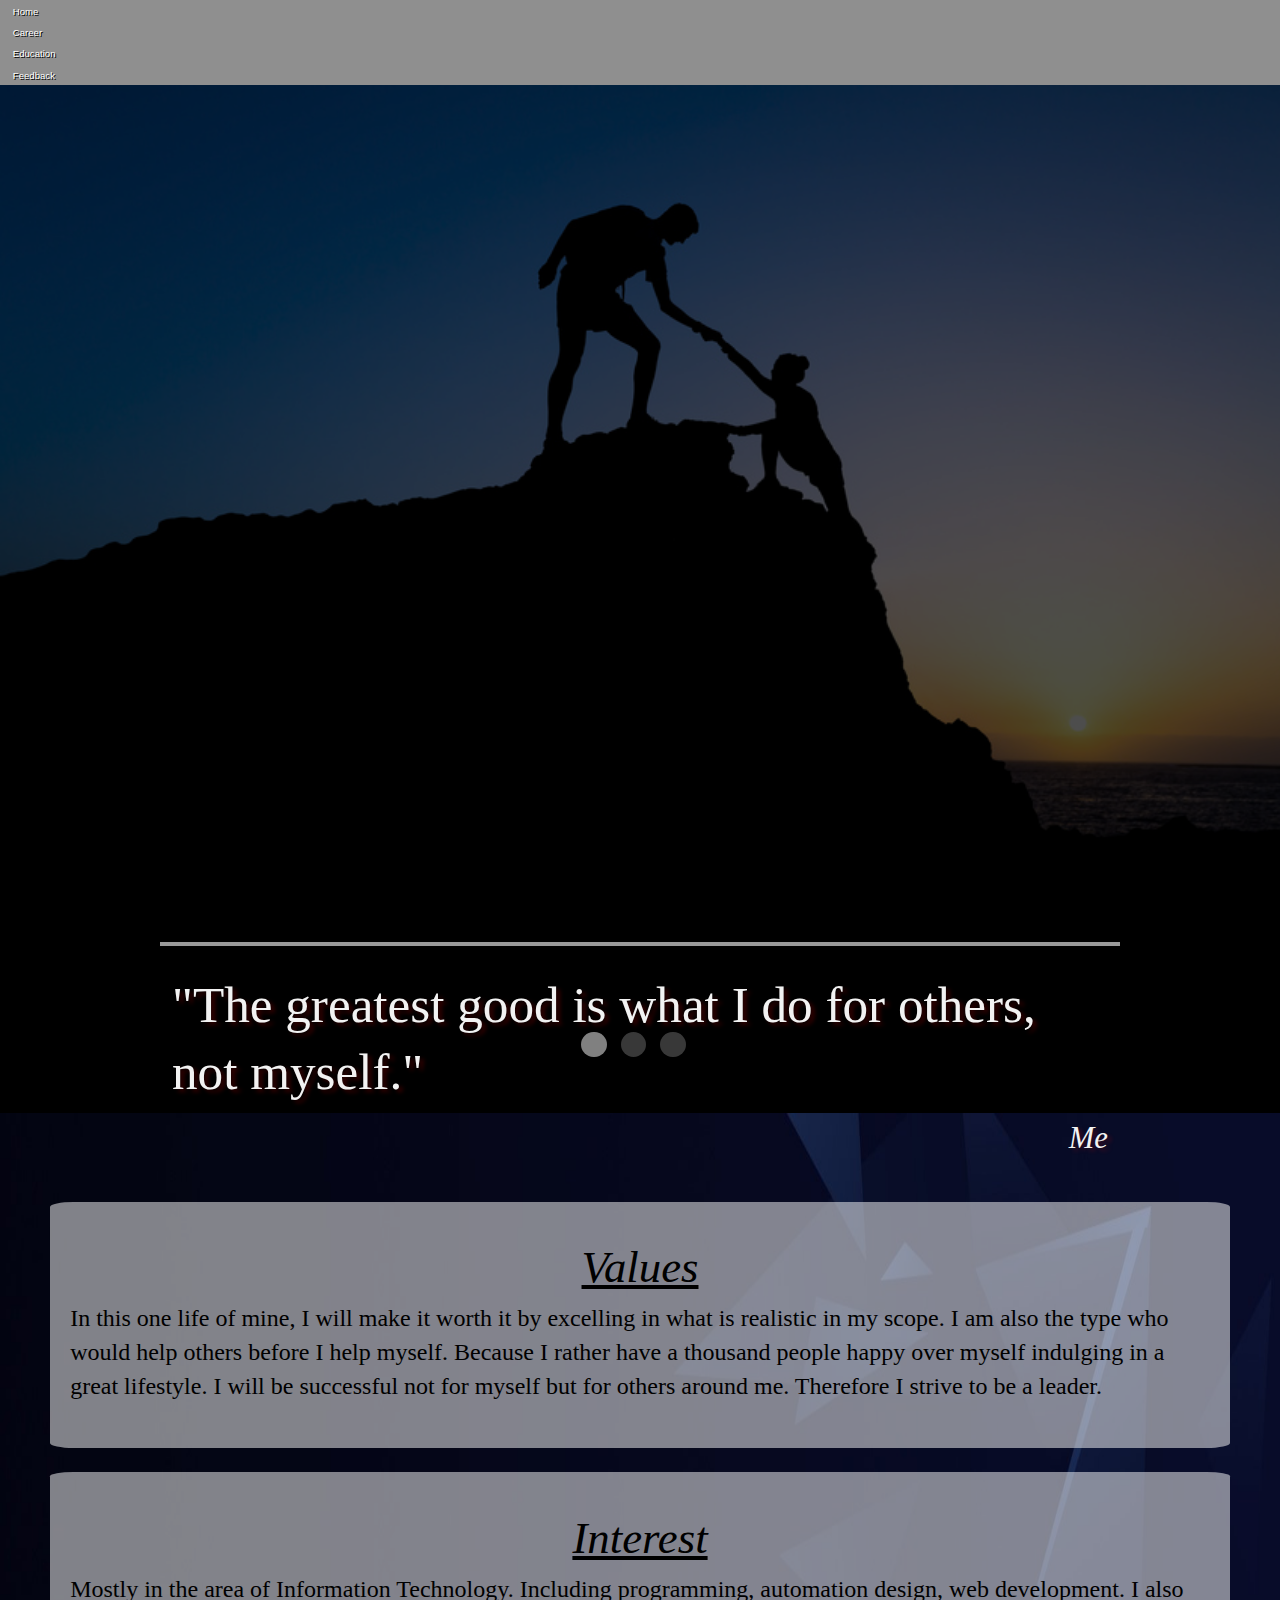
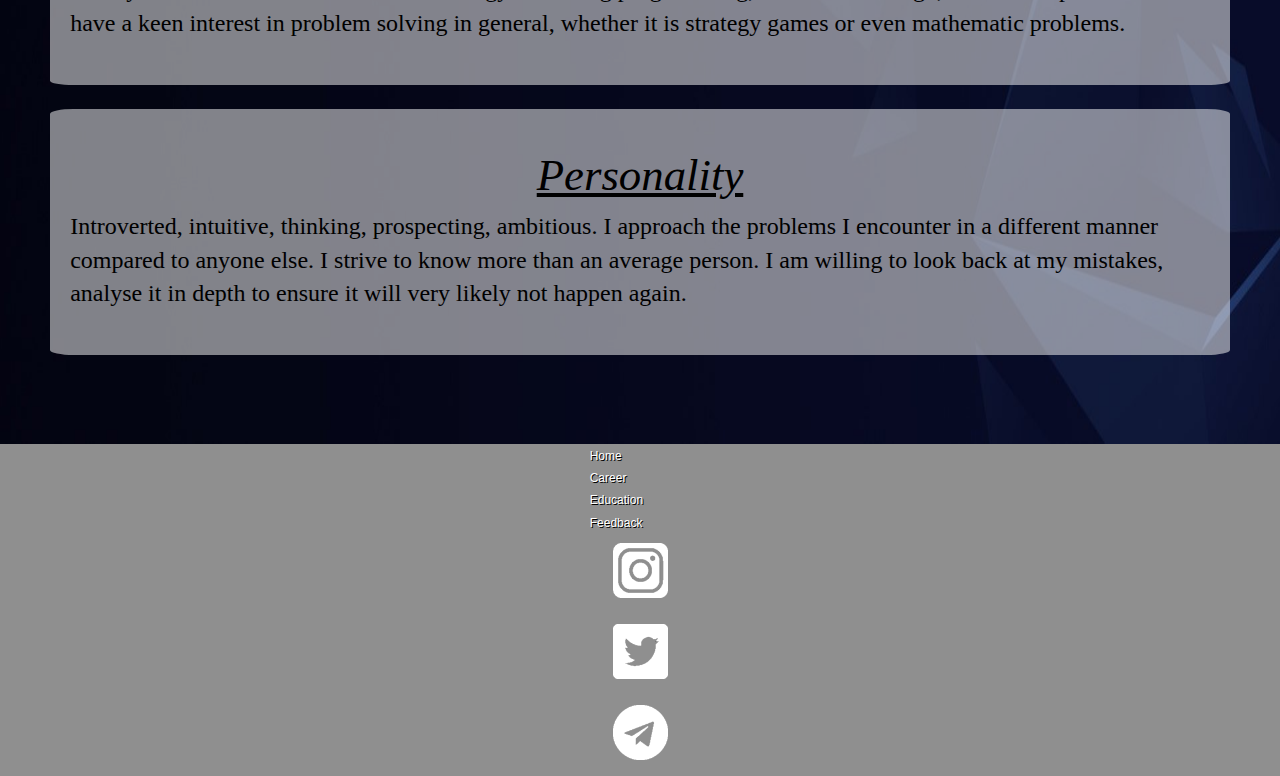
<file: index.html>
<!--
    Title: My career prospect
    Author: Ritchie Yapp
    
    File name: index.html
    Date: 7/19/2022
-->
<!DOCTYPE html>

<head>
    <meta charset="UTF-8">
    <meta name="viewport" content="width=device-width, initial-scale=1.0">
    <meta http-equiv="X-UA-Compatible" content="ie=edge">

    <!-- Bootstrap CSS -->
    <link href="https://cdn.jsdelivr.net/npm/bootstrap@5.1.3/dist/css/bootstrap.min.css" rel="stylesheet"
        integrity="sha384-1BmE4kWBq78iYhFldvKuhfTAU6auU8tT94WrHftjDbrCEXSU1oBoqyl2QvZ6jIW3" crossorigin="anonymous">
    <!-- Bootstrap Icons -->
    <link rel="stylesheet" href="https://cdn.jsdelivr.net/npm/bootstrap-icons@1.5.0/font/bootstrap-icons.css">
    <!-- Javascripts   Bootstrap -->
    <script src="https://cdn.jsdelivr.net/npm/bootstrap@5.1.3/dist/js/bootstrap.bundle.min.js"
        integrity="sha384-ka7Sk0Gln4gmtz2MlQnikT1wXgYsOg+OMhuP+IlRH9sENBO0LRn5q+8nbTov4+1p"
        crossorigin="anonymous"></script>
        <!--
              <script src="scripts/slideshow.js"></script>
        -->
    <link href="css/reset.css" rel="stylesheet">
    <link href="css/index.css" rel="stylesheet">
    <title>My Career Prospect</title>
</head>

<body>
    <div class="container-fluid">
        <div class="row">
            <header>
                <nav class="navbar navbar-expand-sm">
                    <ul class="navbar-nav">
                        <li class="nav-item">
                            <div class="col-md navbar-dark display-4"><a class="nav-link" href="index.html">Home</a>
                            </div>
                        </li>
                        <li class="nav-item">
                            <div class="col-md navbar-dark display-4"><a class="nav-link" href="career.html">Career</a>
                            </div>
                        </li>
                        <li class="nav-item">
                            <div class="col text-dark display-4"><a class="nav-link" href="education.html">Education</a>
                            </div>
                        </li>
                        <li class="nav-item">
                            <div class="col text-dark display-4"><a class="nav-link" href="feedback.html">Feedback</a>
                            </div>
                        </li>
                    </ul>
                </nav>
            </header>
        </div>
        <div class="slideshow-container">
            <div class="mySlides fade">
              <img src="images/help.png" alt="help">
              <div class="text-center position-absolute top-50 start-25 translate-middle-y w-75">"The greatest good is what I do for others, not myself."<br><cite>Me</cite></div>
            </div>
            <div class="mySlides fade">
              <img src="images/chess.png" alt="chess">
              <div class="text-center position-absolute top-50 start-25 translate-middle-y w-75">"If the king doesn't lead, how can he expect his subordinates to follow?"<br><cite>Lelouch vi Britannia</cite></div>
            </div>
          
            <div class="mySlides fade">
              <img src="images/climb.png" alt="climb">
              <div class="text-center position-absolute top-50 start-25 translate-middle-y w-75">"Learn from yesterday, live for today, hope for tomorrow. The important thing is not to stop questioning."<br><cite>Albert Einstein</cite></div>
            </div>
            <div class="dots">
                <span class="dot"></span>
                <span class="dot"></span>
                <span class="dot"></span>
              </div>
        </div>
        <article>
            <div class="row" id="article">
                <div class="col-md">
                    <h1 id="val"><u>Values</u></h1>
                    <p>In this one life of mine, I will make it worth it by excelling in what is realistic in my scope.
                        I am also the type who would help others before I help myself. Because I rather have a thousand
                        people happy over myself indulging in a great lifestyle. I will be successful not for myself but
                        for others around me. Therefore I strive to be a leader.</p>
                </div>

                <div class="col-md">
                    <h1 id="int"><u>Interest</u></h1>
                    <p>Mostly in the area of Information Technology. Including programming, automation design, web
                        development. I also have a keen interest in problem solving in general, whether it is strategy
                        games or even mathematic problems.</p>

                </div>
                <div class="col-lg">
                    <h1 id="per"><u>Personality</u></h1>
                    <p>Introverted, intuitive, thinking, prospecting, ambitious. I approach the
                        problems I encounter in a different manner compared to anyone else. I strive to know more than
                        an average person. I am willing to look back at my mistakes, analyse it in depth to ensure it
                        will very likely not happen again.</p>
                </div>
            </div>

        </article>
        <footer>
            <div class="row" id="footer">
                <nav class="navbar navbar-expand-sm">
                    <ul class="navbar-nav">
                        <li class="nav-item">
                            <div class="col-md navbar-dark display-4"><a class="nav-link" href="index.html">Home</a>
                            </div>
                        </li>
                        <li class="nav-item">
                            <div class="col-md navbar-dark display-4"><a class="nav-link" href="career.html">Career</a>
                            </div>
                        </li>
                        <li class="nav-item">
                            <div class="col text-dark display-4"><a class="nav-link" href="education.html">Education</a>
                            </div>
                        </li>
                        <li class="nav-item">
                            <div class="col text-dark display-4"><a class="nav-link" href="feedback.html">Feedback</a>
                            </div>
                        </li>
                    </ul>
                </nav>

                <nav class="navbar navbar-expand-sm" id="social">
                    <ul class="navbar-nav">
                        <li class="nav-item">
                            <a class="nav-link" href="https://www.instagram.com/snazzagen/"><img
                                    src="images/instagram.png" alt="instagram"></a>
                        </li>
                        <li class="nav-item">
                            <a class="nav-link" href="https://twitter.com/snazzagen"><img src="images/twitter.png"
                                    alt="twitter"></a>
                        </li>
                        <li class="nav-item">
                            <a class="nav-link" href="https://t.me/snazzawolf"><img src="images/telegram.png"
                                    alt="telegram"></a>
                        </li>
                    </ul>
                </nav>
            </div>
        </footer>
    </div>
    <script src="scripts/slideshow.js"></script>
  
</body>
</file>
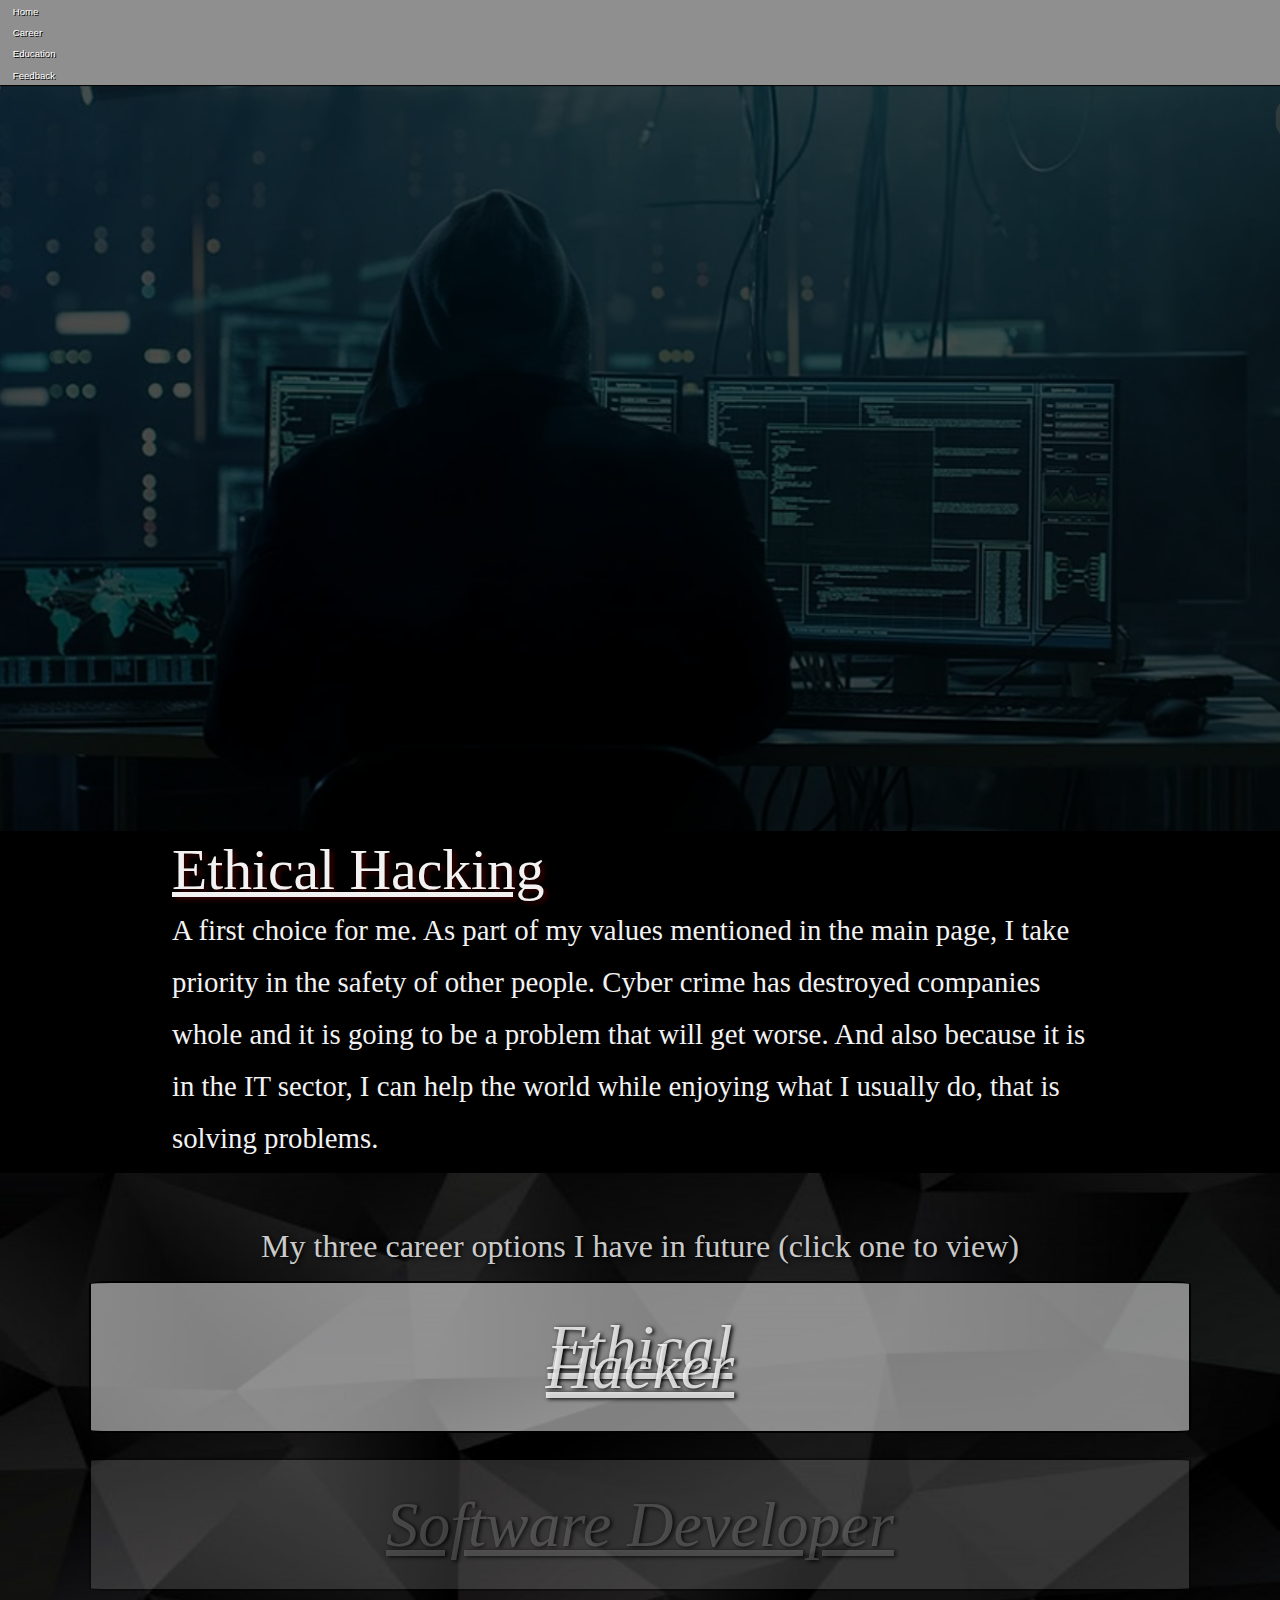
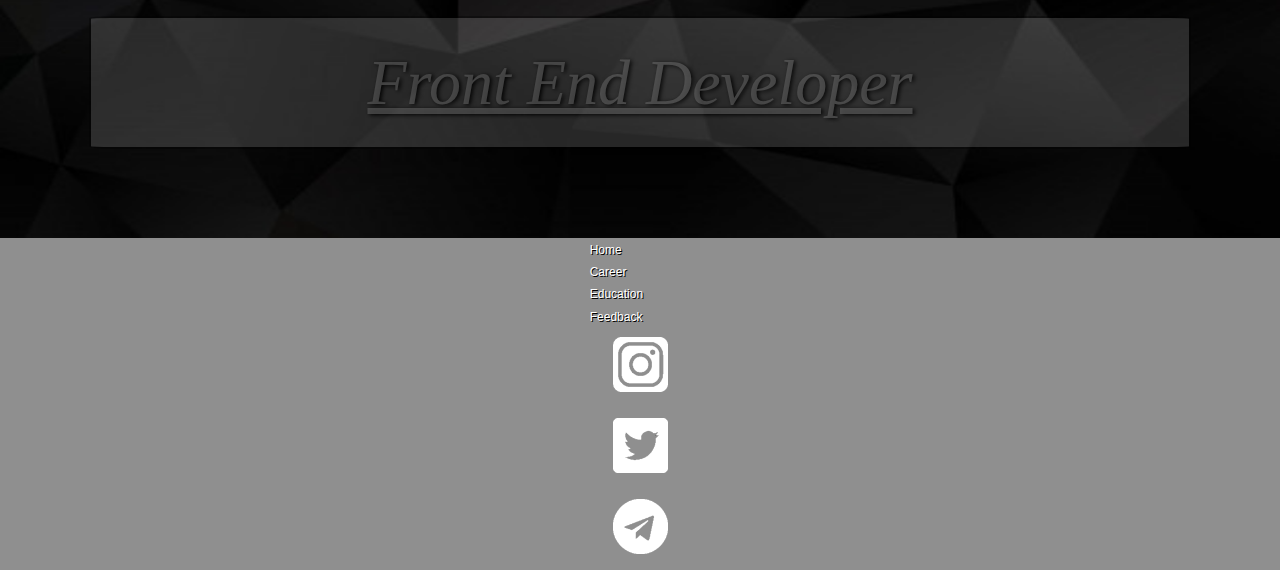
<file: career.html>
<!DOCTYPE html>
<head>
    <meta charset="UTF-8">
    <link href="css/reset.css" rel="stylesheet">
    <link href="css/career.css" rel="stylesheet">
    <!-- Bootstrap CSS -->
    <link href="https://cdn.jsdelivr.net/npm/bootstrap@5.1.3/dist/css/bootstrap.min.css" rel="stylesheet"
        integrity="sha384-1BmE4kWBq78iYhFldvKuhfTAU6auU8tT94WrHftjDbrCEXSU1oBoqyl2QvZ6jIW3" crossorigin="anonymous">
    <!-- Bootstrap Icons -->
    <link rel="stylesheet" href="https://cdn.jsdelivr.net/npm/bootstrap-icons@1.5.0/font/bootstrap-icons.css">
    <!-- Javascripts   Bootstrap -->
    <script src="https://cdn.jsdelivr.net/npm/bootstrap@5.1.3/dist/js/bootstrap.bundle.min.js"
        integrity="sha384-ka7Sk0Gln4gmtz2MlQnikT1wXgYsOg+OMhuP+IlRH9sENBO0LRn5q+8nbTov4+1p"
        crossorigin="anonymous"></script>

    <title>My Career Prospect</title>
</head>
<body>
    <div class="container-fluid">
        <div class="row">
            <header>
                <nav class="navbar navbar-expand-sm">
                    <ul class="navbar-nav">
                        <li class="nav-item">
                            <div class="col-md navbar-dark display-4"><a class="nav-link" href="index.html">Home</a>
                            </div>
                        </li>
                        <li class="nav-item">
                            <div class="col-md navbar-dark display-4"><a class="nav-link" href="career.html">Career</a>
                            </div>
                        </li>
                        <li class="nav-item">
                            <div class="col text-dark display-4"><a class="nav-link" href="education.html">Education</a>
                            </div>
                        </li>
                        <li class="nav-item">
                            <div class="col text-dark display-4"><a class="nav-link" href="feedback.html">Feedback</a>
                            </div>
                        </li>
                    </ul>
                </nav>
            </header>
        </div>
        <div class="slideshow-container" id="slide">
            <div class="mySlides fade">
              <img src="images/ethacking.png" style="width:100%" alt="Ethical Hacking">
              <div class="text-center position-absolute top-50 start-25 translate-middle-y w-75 reveal"><u>Ethical Hacking</u><br>A first choice for me. As part of my values mentioned in the main page, I take priority in the safety of other people. Cyber crime has destroyed companies whole and it is going to be a problem that will get worse. And also because it is in the IT sector, I can help the world while enjoying what I usually do, that is solving problems.</div>
            </div>
            <div class="mySlides fade">
              <img src="images/softdev.png" style="width:100%" alt="Software Development">
              <div class="text-center position-absolute top-50 start-25 translate-middle-y reveal"><u>Software Developer</u><br>This option would be great for me as I am most ready to take on this career option. As I have a lot of experience with programming in the many projects that I have completed in the past, I am able to apply the same knowledge in this career and I will be able to succeed well. I also feel that no algorithm is too complicated to be designed and it only can be at most difficult, just not impossible. This is a good secondary career I can have.</div>
            </div>
            <div class="mySlides fade" >
              <img src="images/frontend.png" style="width:100%" alt="Front End Development">
              <div class="text-center position-absolute top-50 start-25 translate-middle-y reveal"><u>Front End Developer</u><br>This career option is one of my top three choices as I also feel that I can excel in this career option. As someone who frequently surfs the internet, I feel that I know what makes a good website for users to browse. I also think that I am able to apply my problem solving skills when trying to position everything correctly as per requirements.</div>
            </div>
          </div>
        <article>
            <div class="row" id="article">
                <h2>My three career options I have in future (click one to view)</h2>
                <div class="col-md careers dim" onclick="currentSlide(1)">
                    <h1><u>Ethical <br>Hacker</u></h1>
                </div>

                <div class="col-md careers dim" onclick="currentSlide(2)">
                    <h1><u>Software Developer</u></h1>
                </div>
                <div class="col-lg careers dim" onclick="currentSlide(3)">
                    <h1><u>Front End Developer</u></h1>
                </div>
            </div>

        </article>
        <footer>
            <div class="row" id="footer">
                <nav class="navbar navbar-expand-sm">
                    <ul class="navbar-nav">
                        <li class="nav-item">
                            <div class="col-md navbar-dark display-4"><a class="nav-link" href="index.html">Home</a>
                            </div>
                        </li>
                        <li class="nav-item">
                            <div class="col-md navbar-dark display-4"><a class="nav-link" href="career.html">Career</a>
                            </div>
                        </li>
                        <li class="nav-item">
                            <div class="col text-dark display-4"><a class="nav-link" href="education.html">Education</a>
                            </div>
                        </li>
                        <li class="nav-item">
                            <div class="col text-dark display-4"><a class="nav-link" href="feedback.html">Feedback</a>
                            </div>
                        </li>
                    </ul>
                </nav>

                <nav class="navbar navbar-expand-sm">
                    <ul class="navbar-nav">
                        <li class="nav-item">
                            <a class="nav-link" href="https://www.instagram.com/snazzagen/"><img
                                    src="images/instagram.png" alt="instagram"></a>
                        </li>
                        <li class="nav-item">
                            <a class="nav-link" href="https://twitter.com/snazzagen"><img src="images/twitter.png"
                                    alt="twitter"></a>
                        </li>
                        <li class="nav-item">
                            <a class="nav-link" href="https://t.me/snazzawolf"><img src="images/telegram.png"
                                    alt="telegram"></a>
                        </li>
                    </ul>
                </nav>
            </div>
        </footer>
    </div>
    <script src="scripts/slideshowC.js"></script>
</body>
</file>
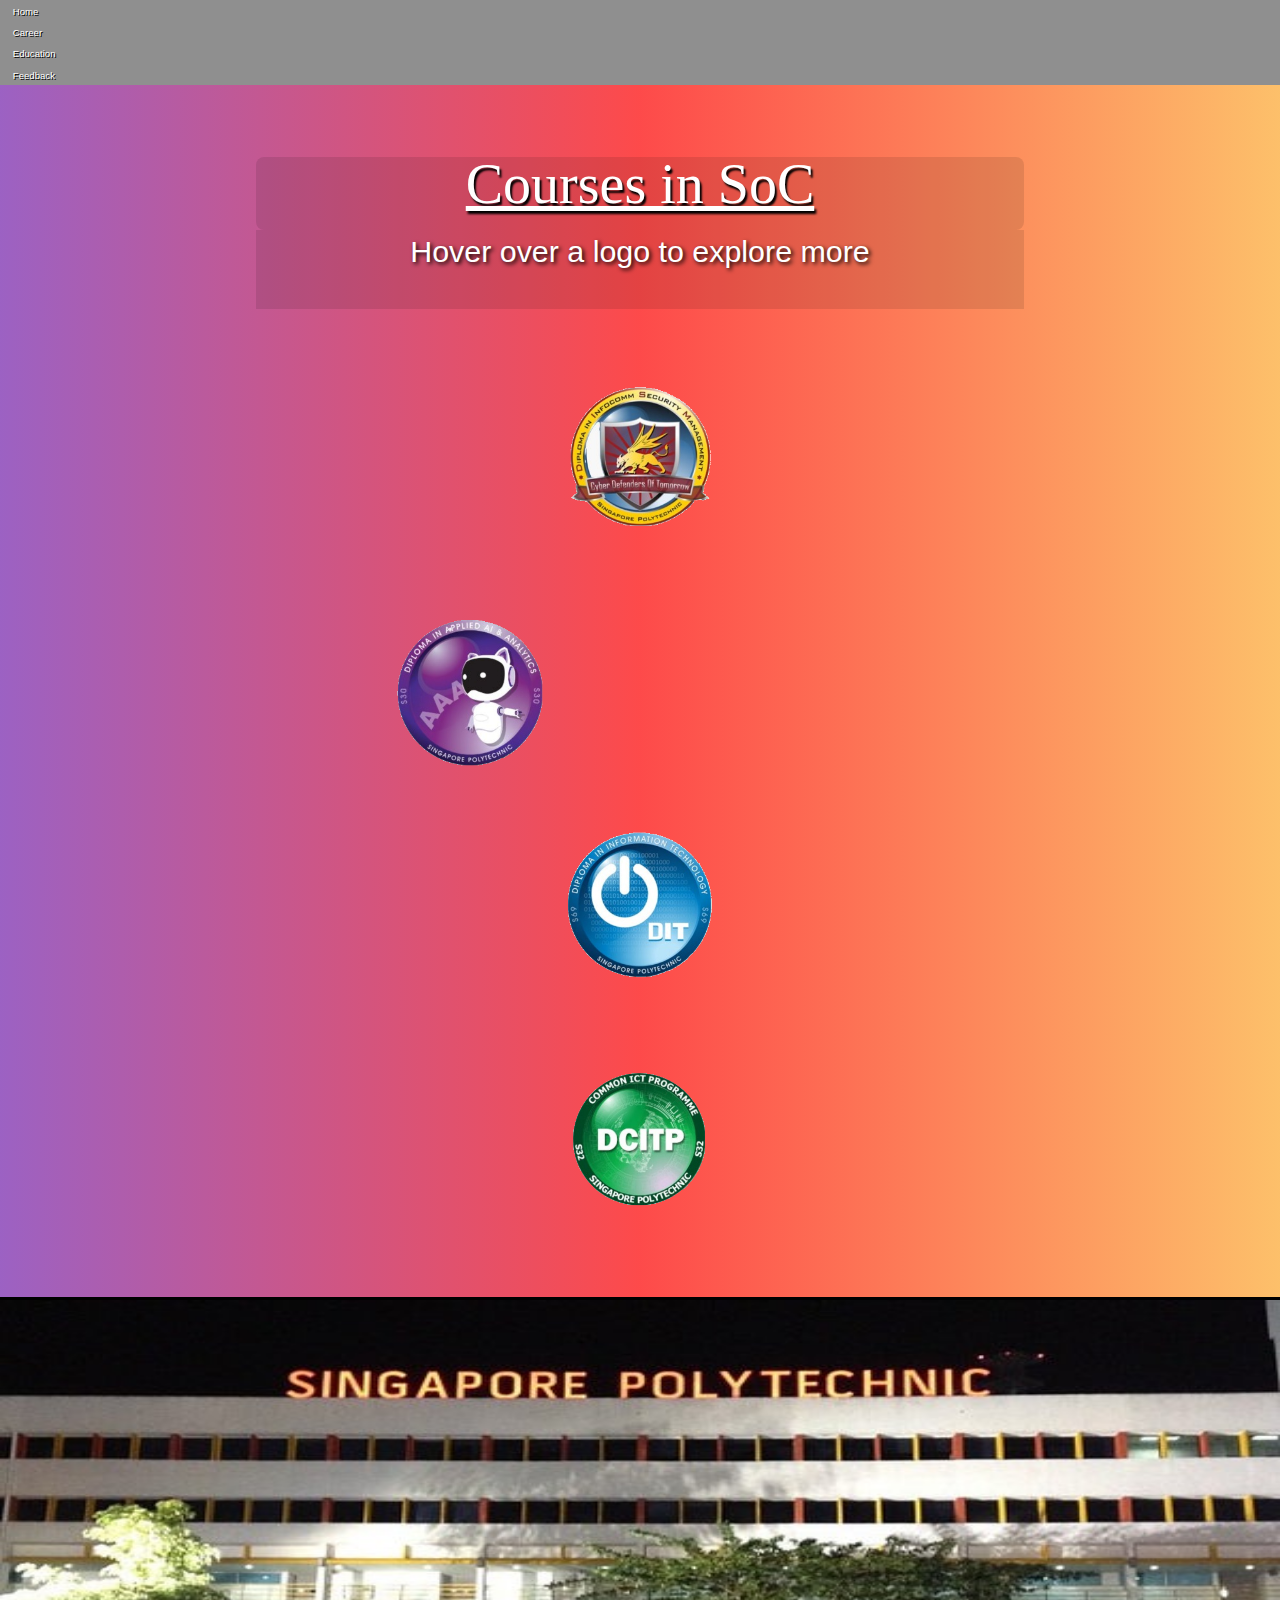
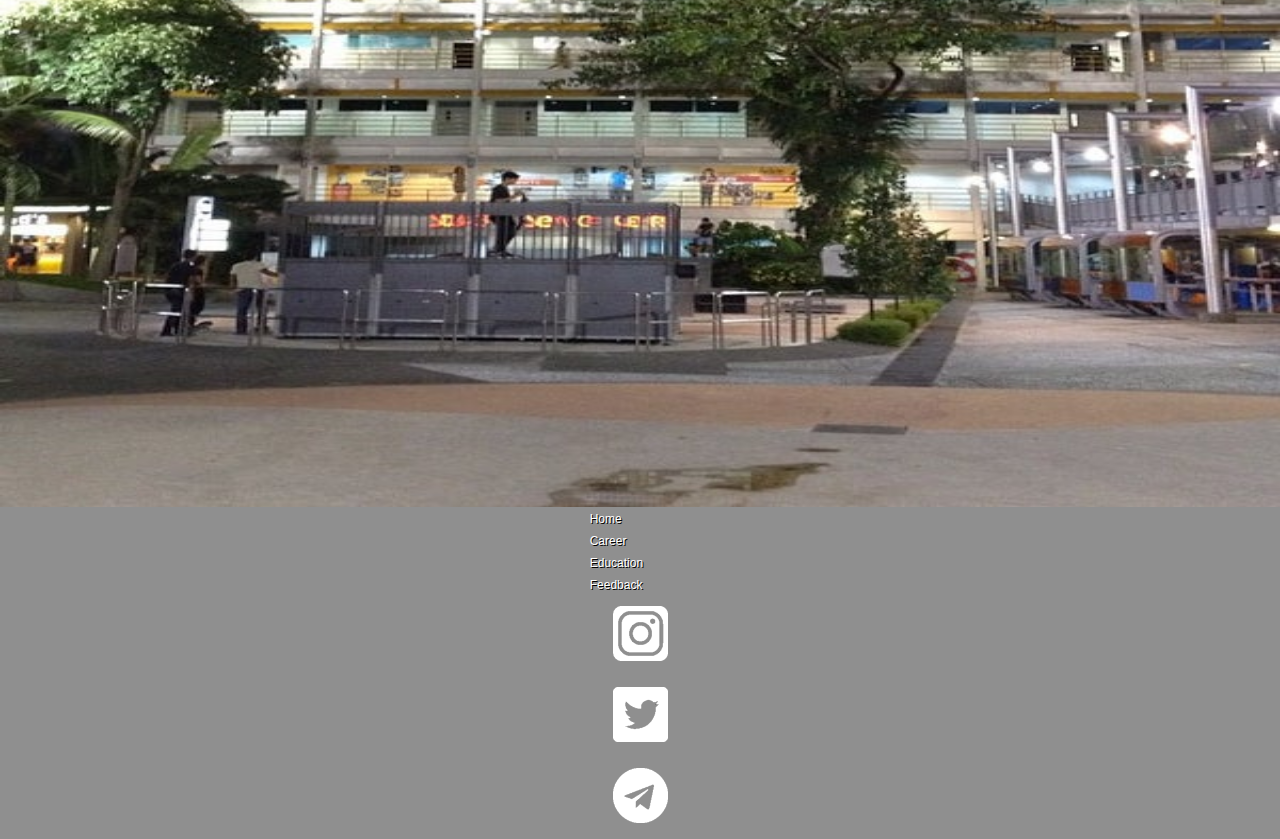
<file: education.html>
<!DOCTYPE html>
<head>
    <meta charset="UTF-8">
    <meta name="viewport" content="width=device-width, initial-scale=1.0">
    <meta http-equiv="X-UA-Compatible" content="ie=edge">
  
    <!-- Bootstrap CSS -->
    <link href="https://cdn.jsdelivr.net/npm/bootstrap@5.1.3/dist/css/bootstrap.min.css" rel="stylesheet" 
    integrity="sha384-1BmE4kWBq78iYhFldvKuhfTAU6auU8tT94WrHftjDbrCEXSU1oBoqyl2QvZ6jIW3" crossorigin="anonymous"> 
    <!-- Bootstrap Icons -->
    <link rel="stylesheet" href="https://cdn.jsdelivr.net/npm/bootstrap-icons@1.5.0/font/bootstrap-icons.css">
    <!-- Javascripts   Bootstrap -->
    <script src="https://cdn.jsdelivr.net/npm/bootstrap@5.1.3/dist/js/bootstrap.bundle.min.js" 
    integrity="sha384-ka7Sk0Gln4gmtz2MlQnikT1wXgYsOg+OMhuP+IlRH9sENBO0LRn5q+8nbTov4+1p" crossorigin="anonymous"></script>
    
    <link href="css/reset.css" rel="stylesheet">
    <link href="css/education.css" rel="stylesheet">
    <title>My Career Prospect</title>
</head>

<body>
    <div class="container-fluid header">
        <div class="row">
            <header>
                <nav class="navbar navbar-expand-sm">
                    <ul class="navbar-nav">
                        <li class="nav-item">
                            <div class="col-md navbar-dark display-4"><a class="nav-link" href="index.html">Home</a>
                            </div>
                        </li>
                        <li class="nav-item">
                            <div class="col-md navbar-dark display-4"><a class="nav-link" href="career.html">Career</a>
                            </div>
                        </li>
                        <li class="nav-item">
                            <div class="col text-dark display-4"><a class="nav-link" href="education.html">Education</a>
                            </div>
                        </li>
                        <li class="nav-item">
                            <div class="col text-dark display-4"><a class="nav-link" href="feedback.html">Feedback</a>
                            </div>
                        </li>
                    </ul>
                </nav>
            </header>
        </div>
    </div>
    <div class="container-fluid article">
        <article>
            <h1 id="header1"><u>Courses in SoC</u></h1>
            <p>Hover over a logo to explore more</p> 
            <div class="row">
                <div class="col dropdown">
                    <img src="images/DISMlogo.png" alt="DISM">
                    <div class="dropdown-content">
                        <p>Diploma in Infocomm Security Management. This diploma focuses on security technology, management and law. Offensive, defensive and investigative skills are covered.</p>
                    </div>
                </div>
                <div class="col dropdown">
                    <img src="images/DAAAlogo.png" alt="DAAA">
                    <div class="dropdown-content">
                        <p>Diploma in Applied AI and Analytics. This diploma focuses on data analytics and Artificial Intelligence development.</p>
                    </div>
                </div>
                <div class="col dropdown">
                    <img src="images/DITlogo.png" alt="DIT">
                    <div class="dropdown-content">
                        <p>Diploma in Infocomm Technology. A diploma that is more focused on universal software development which ranges from User Experience (UX) to Immersive Simulation.</p>
                    </div>
                </div>
                <div class="col dropdown">
                    <img src="images/DCITPlogo.png" alt="DCITP">
                    <div class="dropdown-content">
                        <p>Common ICT Programme. If you are unsure which one of the three above mentioned diplomas that you wish to take, you can join this course. You will get the experience of all three, and by the end of Semester 1, Year 1 you will make a better choice of which one you wish to go.</p>
                    </div>
                </div>
            </div>
        </article>
        <div class="exp">
            <div class="row sect">
                <h1 id="header2"><u>Experience in SP</u></h1>
                <p id="experience">Singapore Polytechnic was a whole different way of learning for me. As compared to secondary school, I was expected to take charge of my learning and that nobody will help me just as much as before. The systems worked very differently and I thought it was better, and I was able to adapt to it. The pace of learning is also very rapid and I have to really take charge of my learning. People from all walks of life also were seen and it was also an interesting experience to have a social group with a wide array of people. The facilities in the school also makes learning more possible and encourages group learning too.</p>
                <table class="table table-bordered">
                    <caption>Timetable</caption>
                    <tr>
                        <th scope="col">Date/Time</th>
                        <th scope="col">8:00<br>-8:30</th>
                        <th scope="col">8:30<br>-9:00</th>
                        <th scope="col">9:00<br>-9:30</th>
                        <th scope="col">9:30<br>-10:00</th>
                        <th scope="col">10:00<br>-10:30</th>
                        <th scope="col">10:30<br>-11:00</th>
                        <th scope="col">11:00<br>-11:30</th>
                        <th scope="col">11:30<br>-12:00</th>
                        <th scope="col">12:00<br>-12:30</th>
                        <th scope="col">12:30<br>-13:00</th>
                        <th scope="col">13:00<br>-13:30</th>
                        <th scope="col">13:30<br>-14:00</th>
                        <th scope="col">14:00<br>-14:30</th>
                        <th scope="col">14:30<br>-15:00</th>
                        <th scope="col">15:00<br>-15:30</th>
                    </tr>
                    <tr>
                        <th>Monday</th>
                        <td colspan="10"></td>
                        <td colspan="4">CAT</td>
                        <td colspan="1"></td>
                    </tr>
                    <tr>
                        <th>Tuesday</th>
                        <td colspan="4">CAT</td>
                        <td></td>
                        <td colspan="4">MATH</td>
                        <td colspan="2"></td>
                        <td colspan="4">FED</td>
                    </tr>
                    <tr>
                        <th>Wednesday</th>
                        <td colspan="5">FED</td>
                        <td colspan="3"></td>
                        <td colspan="6">FOP</td>
                        <td></td>
                    </tr>
                    <tr>
                        <th>Thursday</th>
                        <td colspan="2"></td>
                        <td colspan="4">ECG</td>
                        <td colspan="3">MATH</td>
                        <td colspan="2"></td>
                        <td colspan="4">CPR</td>
                    </tr>
                    <tr>
                        <th>Friday</th>
                        <td colspan="4"></td>
                        <td colspan="4">FOC</td>
                        <td colspan="4"></td>
                        <td colspan="3">FOP</td>
                    </tr>
                </table>
            </div>
        </div>    
        <footer>
            <div class="row" id="footer">
                <nav class="navbar navbar-expand-sm">
                    <ul class="navbar-nav">
                        <li class="nav-item">
                            <div class="col-md navbar-dark display-4"><a class="nav-link" href="index.html">Home</a>
                            </div>
                        </li>
                        <li class="nav-item">
                            <div class="col-md navbar-dark display-4"><a class="nav-link" href="career.html">Career</a>
                            </div>
                        </li>
                        <li class="nav-item">
                            <div class="col text-dark display-4"><a class="nav-link" href="education.html">Education</a>
                            </div>
                        </li>
                        <li class="nav-item">
                            <div class="col text-dark display-4"><a class="nav-link" href="feedback.html">Feedback</a>
                            </div>
                        </li>
                    </ul>
                </nav>
    
                <nav class="navbar navbar-expand-sm">
                    <ul class="navbar-nav">
                        <li class="nav-item">
                            <a class="nav-link" href="https://www.instagram.com/snazzagen/"><img
                                    src="images/instagram.png" alt="instagram"></a>
                        </li>
                        <li class="nav-item">
                            <a class="nav-link" href="https://twitter.com/snazzagen"><img src="images/twitter.png"
                                    alt="twitter"></a>
                        </li>
                        <li class="nav-item">
                            <a class="nav-link" href="https://t.me/snazzawolf"><img src="images/telegram.png"
                                    alt="telegram"></a>
                        </li>
                    </ul>
                </nav>
            </div>
        </footer>
    </div>
    <script src="scripts/scroll.js"></script>
</body>
</file>
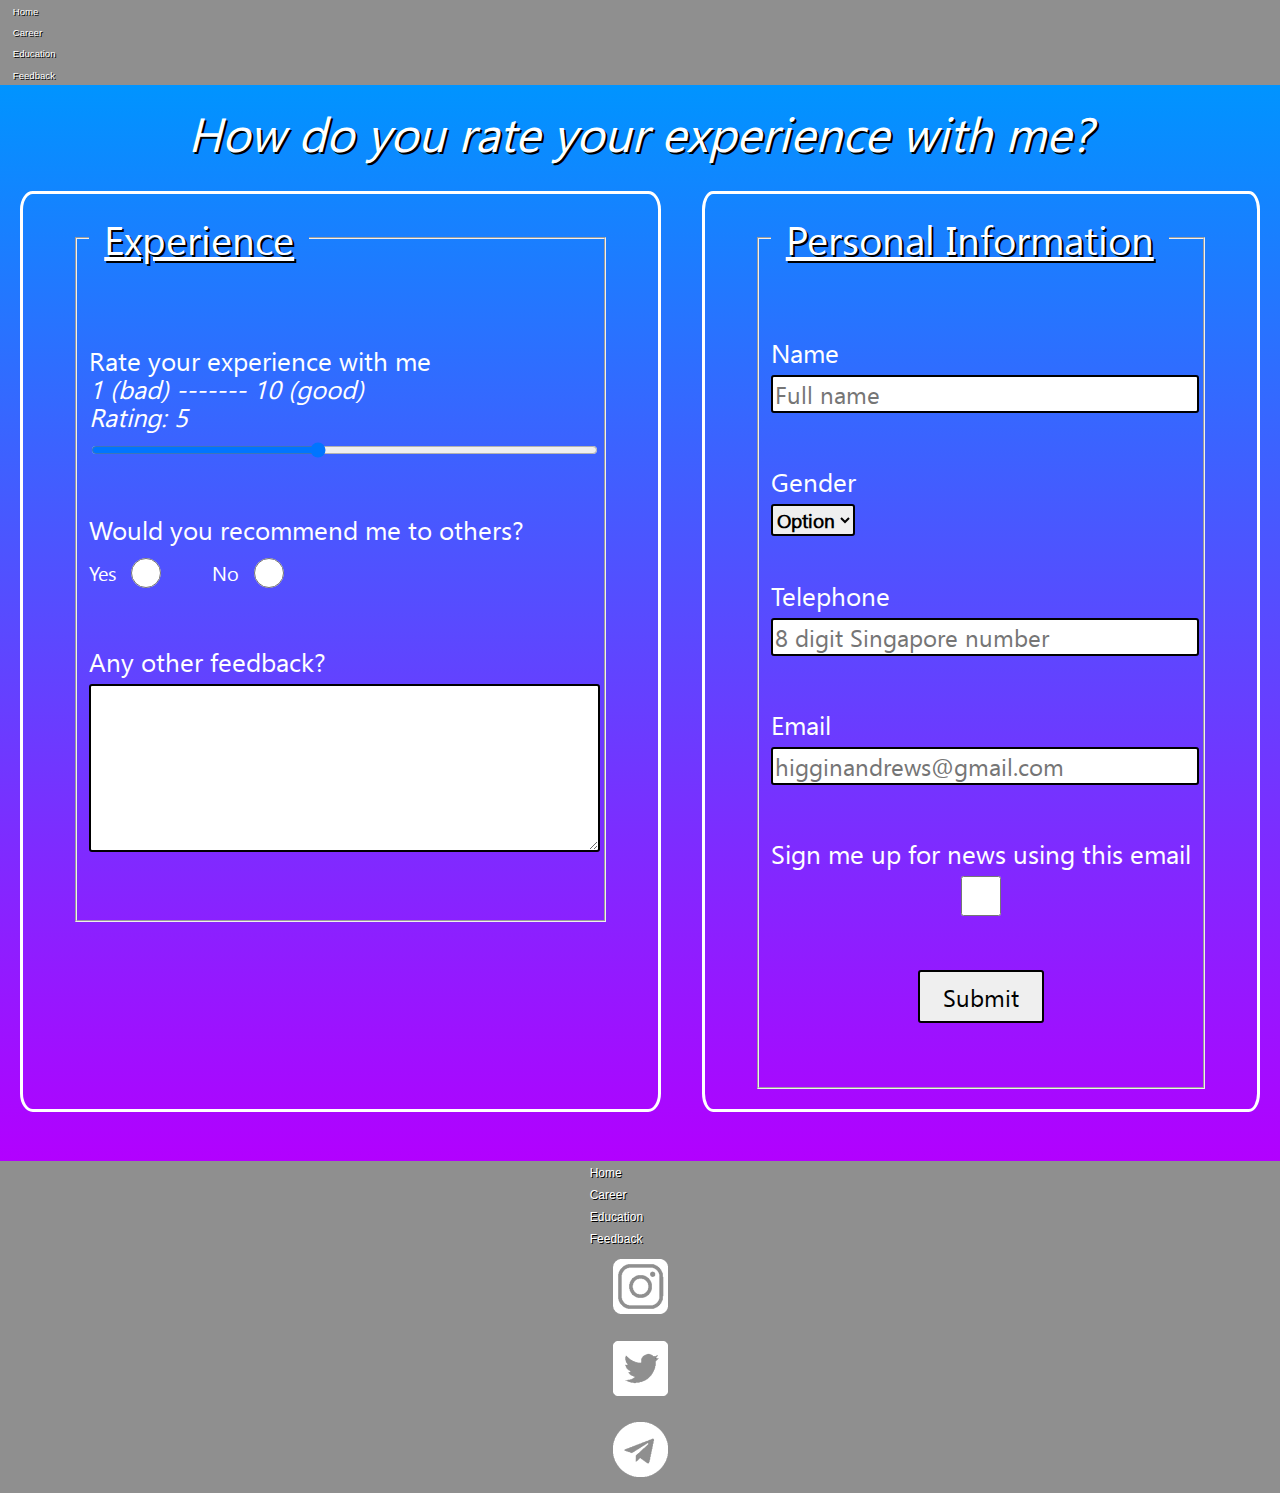
<file: feedback.html>
<!DOCTYPE html>
<head>
    <meta charset="UTF-8">
    <meta name="viewport" content="width=device-width, initial-scale=1.0">
    <meta http-equiv="X-UA-Compatible" content="ie=edge">
  
    <!-- Bootstrap CSS -->
    <link href="https://cdn.jsdelivr.net/npm/bootstrap@5.1.3/dist/css/bootstrap.min.css" rel="stylesheet" 
    integrity="sha384-1BmE4kWBq78iYhFldvKuhfTAU6auU8tT94WrHftjDbrCEXSU1oBoqyl2QvZ6jIW3" crossorigin="anonymous"> 
    <!-- Bootstrap Icons -->
    <link rel="stylesheet" href="https://cdn.jsdelivr.net/npm/bootstrap-icons@1.5.0/font/bootstrap-icons.css">
    <!-- Javascripts   Bootstrap -->
    <script src="https://cdn.jsdelivr.net/npm/bootstrap@5.1.3/dist/js/bootstrap.bundle.min.js" 
    integrity="sha384-ka7Sk0Gln4gmtz2MlQnikT1wXgYsOg+OMhuP+IlRH9sENBO0LRn5q+8nbTov4+1p" crossorigin="anonymous"></script>
    
    <link href="css/reset.css" rel="stylesheet">
    <link href="css/feedback.css" rel="stylesheet">
    <title>My Career Prospect</title>
</head>

<body>
    <div class="container-fluid">
        <div class="row">
            <header>
                <nav class="navbar navbar-expand-sm">
                    <ul class="navbar-nav">
                        <li class="nav-item">
                            <div class="col-md navbar-dark display-4"><a class="nav-link" href="index.html">Home</a>
                            </div>
                        </li>
                        <li class="nav-item">
                            <div class="col-md navbar-dark display-4"><a class="nav-link" href="career.html">Career</a>
                            </div>
                        </li>
                        <li class="nav-item">
                            <div class="col text-dark display-4"><a class="nav-link" href="education.html">Education</a>
                            </div>
                        </li>
                        <li class="nav-item">
                            <div class="col text-dark display-4"><a class="nav-link" href="feedback.html">Feedback</a>
                            </div>
                        </li>
                    </ul>
                </nav>
            </header>
        </div>
    </div>

    <div class="container-fluid">
        <article>
            <h1>How do you rate your experience with me?</h1>
            <form>
                <div class="form-group">
                    <fieldset>
                        <legend>Experience</legend>
                        <label for="rate" id="myRange" class="top">Rate your experience with me<br><i>1 (bad) ------- 10 (good)<br>Rating: 5</i></label>
                        <input id="rate" type="range" value="5" step="1" min="1" max="10" oninput="sliderChange(this.value)">
                        <label for="recommend">Would you recommend me to others?</label>
                        <div id="radio">
                            <label for="recommend">Yes</label>
                            <input id="recommend" type="radio" value="Yes">
                            <label for="recommend">No</label>
                            <input id="recommend" type="radio" value="No">
                        </div>
                        <label for="other">Any other feedback?</label>
                        <textarea rows="5" cols="30"></textarea>
                    </fieldset>
                </div>
                <div class="form-group">
                    <fieldset>
                        <legend>Personal Information</legend>
                        <label for="id" class="top">Name</label>
                        <input id="name" type="text" placeholder="Full name" required>
                        <label for="gender">Gender</label>
                        <select id="gender">
                            <option disabled selected value>Option</option>
                            <option>Male</option>
                            <option>Female</option>
                        </select>
                        <label for="tel">Telephone</label>
                        <input type="tel" id="tel" placeholder="8 digit Singapore number" required>
                        <label for="email">Email</label>
                        <input id="email" type="email" placeholder="higginandrews@gmail.com">
                        <label for="newslist">Sign me up for news using this email</label>
                        <input id="newslist" type="checkbox">
                        <div class="form-check">
                            <input id="submit" value="Submit" type="submit">
                        </div>
                    </fieldset> 
                </div>
            </form>
        </article>
        <footer>
            <div class="row" id="footer">
                <nav class="navbar navbar-expand-sm">
                    <ul class="navbar-nav">
                        <li class="nav-item">
                            <div class="col-md navbar-dark display-4"><a class="nav-link" href="index.html">Home</a>
                            </div>
                        </li>
                        <li class="nav-item">
                            <div class="col-md navbar-dark display-4"><a class="nav-link" href="career.html">Career</a>
                            </div>
                        </li>
                        <li class="nav-item">
                            <div class="col text-dark display-4"><a class="nav-link" href="education.html">Education</a>
                            </div>
                        </li>
                        <li class="nav-item">
                            <div class="col text-dark display-4"><a class="nav-link" href="feedback.html">Feedback</a>
                            </div>
                        </li>
                    </ul>
                </nav>

                <nav class="navbar navbar-expand-sm" id="social">
                    <ul class="navbar-nav">
                        <li class="nav-item">
                            <a class="nav-link" href="https://www.instagram.com/snazzagen/"><img
                                    src="images/instagram.png" alt="instagram"></a>
                        </li>
                        <li class="nav-item">
                            <a class="nav-link" href="https://twitter.com/snazzagen"><img src="images/twitter.png"
                                    alt="twitter"></a>
                        </li>
                        <li class="nav-item">
                            <a class="nav-link" href="https://t.me/snazzawolf"><img src="images/telegram.png"
                                    alt="telegram"></a>
                        </li>
                    </ul>
                </nav>
            </div>
        </footer>
    </div>
    <script src="scripts/range.js"></script>
</body>
</file>
<file: css/index.css>
@font-face {
    font-family: Gadugi;
    src: url(gadugi.woff);
}

@keyframes slidein {
    from {
      margin-left: 50%;
      width: 300%;
      visibility: hidden;
    }
  
    to {
      margin-left: 0%;
      width: 100%;
      visibility: visible;
    }
  }

header nav {
    background-color: #8f8f8f;
}

.nav-link {
    font-size: 0.6em;
    margin-left: 1vw;
    margin-right: 1vw;
    color: white;
    width: 100%;
    text-shadow: 1px 1px #000000;
    font-family: 'Segoe UI', sans-serif;
}


article {
    grid-template-columns: 33% 5px 33%;
    grid-template-rows: 30% 70%;
    row-gap: 2px;
    padding: 2%;
    padding-top: 5%;
    padding-bottom: 5%;
    min-height: 200px;
    background-image: url(../images/bg1.jpg);
    background-repeat: no-repeat;
    background-size: 100% 100%;
}

h1 {
    margin-top: 3vh;
    font-family: Georgia, 'Times New Roman', Times, serif;
    color: black;
    font-size: 2.8em;
    font-weight: 500;
    font-style: italic;
    text-align: center;
    padding: 5px;
    border-bottom: none;
}
h1 > u {
    border-bottom: 8px;
}

article div.col-md, article div.col-lg{
    margin: 2%;
    padding-top: 2%;
    padding-bottom: 2%;
    background-color: rgba(255, 255, 255, 0.5);
    border-radius: 2%;
}

article p {
    padding: 20px;
    font-size: 1.5em;
    line-height: 1.4em;
    border-bottom-left-radius: 5%;
    border-bottom-right-radius: 5%;

}
footer {
  display: flex;
  flex-direction: row;
  background-color: #8f8f8f;
  font-size: 20px;
}

footer a {
  font-weight: 400;
}

footer ul, footer div#footer
{
  margin-left: auto;
  margin-right: auto;
}


a > img {
  padding: 10px;
  border-radius: 5%;
  max-width: 75px;
  max-height: 75px;
  margin-left: 1vw;
  margin-right: 1vw;
}

a > img:hover {
  background-color: black;
}

.slideshow-container {
    position: relative;
    margin: auto;
}
.mySlides {
	display: none;
	background-color: black;
}

.mySlides cite{
	float: right;
	font-size: 0.6em;
}
.mySlides img{
	width: 100%;
	opacity: 0.3;
}
.text-center {
	color: #f2f2f2;
	padding: 8px 12px;
	margin-left: 12.5%;
	margin-right: 12.5%;
	line-height: 1.3em;
	font-size: 4vw;
	padding-top: 2%;
	border-top: 4px solid rgba(255, 255, 255, 0.6);
	text-shadow: 4px 3px 4px rgba(255,0,0,.2);
}

.fade {
  animation-name: fade;
  animation-duration: 1.5s;
}
.dots{
	opacity: 0.5;
	width: 20%;
	position: absolute;
	margin-left: 45%;
	margin-right: 35%;
	bottom: 5%;
}

.dot {
	text-align: center;
	margin-left: 5px;
	margin-right: 5px;
	cursor: pointer;
	height: 2vw;
	width: 2vw;
	background-color: #717171;
	border-radius: 50%;
	display: inline-block;
	transition: background-color 0.6s ease;
}

.active, .dot:hover {
	background-color: #FFFFFF;
}
  
.careers{
	animation-name: dim;
	animation-duration: 1.5s;
}

@keyframes fade {
    from {opacity: .4}
    to {opacity: 1}
}

  .fade:not(.show) {
    opacity: 100; 
}


@keyframes dim {
	from {opacity: 1}
	to {opacity: 0.5}
}
</file>
<file: css/career.css>
@font-face {
    font-family: Gadugi;
    src: url(gadugi.woff);
}

@keyframes slidein {
    from {
      margin-left: 50%;
      width: 300%;
      visibility: hidden;
    }
  
    to {
      margin-left: 0%;
      width: 100%;
      visibility: visible;
    }
}

header nav {
    background-color: #8f8f8f;
}

.nav-link {
    font-size: 0.6em;
    margin-left: 1vw;
    margin-right: 1vw;
    color: white !important;
    width: 100%;
    text-shadow: 1px 1px #000000;
    font-family: 'Segoe UI', sans-serif;
}


article {
  background-image: url(../images/bg.jpg);
  background-repeat: no-repeat;
  background-size: 100% 100%;
  row-gap: 2px;
  padding: 5%;
}

article p {
    padding: 20px;
    border-bottom-left-radius: 5%;
    border-bottom-right-radius: 5%;
}

article div.col-md, article div.col-lg{
    margin: 25px;
    background-color: rgba(255, 255, 255, 0.5);
    border: solid black 2px;
    border-radius: 2%;
}

h2 {
    text-align: center;
    font-size: 2em;
    font-family: Georgia;
    font-weight: 400;
	color: rgba(255,255,255,0.8);
    text-shadow: 2px 1px 4px black;
}
h1 {
	display: block;
    margin-top: auto !important;
    margin-bottom: auto !important;
    font-family: Georgia, 'Times New Roman', Times, serif;
    color: rgba(255,255,255,0.8);
	text-shadow: 2px 1px 4px black;
    font-size: 4em;
    font-weight: 500;
    font-style: italic;
    text-align: center;
	padding: 5%;
}
footer {
    display: flex;
    flex-direction: row;
    background-color: #8f8f8f;
    font-size: 20px;
}

footer a {
    font-weight: 400;
}

footer ul, footer div#footer
{
    margin-left: auto;
    margin-right: auto;
}


a > img {
    padding: 10px;
    border-radius: 5%;
    max-width: 75px;
    max-height: 75px;
    margin-left: 1vw;
    margin-right: 1vw;
}

a > img:hover {
    background-color: black;
}

.mySlides > img{
    opacity: 0.3;
}
.slideshow-container {
    position: relative;
    margin: auto;
  }
  
  .mySlides {
    display: none;
    background-color: black;
  }
  
.text-center {
	color: #f2f2f2;
	font-size: 1.8em;
	line-height: 1.8em;
	padding: 8px 12px;
	text-shadow: 4px 3px 4px rgba(0,0,0,.8);
	margin-left: 12.5%;
	margin-right: 12.5%;
}
.text-center > u {
	font-size: 2em;
	text-shadow: 4px 3px 4px rgba(255,0,0,.2);
}
  
.fade {
    animation-name: fade;
    animation-duration: 1.5s;
}

@keyframes fade {
    from {opacity: .4}
    to {opacity: 1}
}

.fade:not(.show) {
    opacity: 100 !important;
}

.off:hover{
    opacity: 0.7 !important;
}
</file>
<file: css/education.css>
header nav {
    background-color: #8f8f8f;
    
}

.nav-link {
    font-size: 0.6em;
    margin-left: 1vw;
    margin-right: 1vw;
    color: white;
    width: 100%;
    text-shadow: 1px 1px #000000;
    font-family: 'Segoe UI', sans-serif;
}

article {
    padding-top: 4vh;
    background: linear-gradient(90deg, rgba(131,58,180,0.8) 0%, rgba(253,29,29,0.8) 50%, rgba(252,176,69,0.8) 100%);
    border-bottom: 3px solid black;
}

h1 {
    padding-top: 2vh;
    padding-bottom: 4vh;
    margin-top: 4vh;
    font-family: Georgia, 'Times New Roman', Times, serif;
    color: white;
    text-shadow: black 2px 3px 2px;
    font-size: 3.5em;
    width: 60%;
    background-color: rgba(0,0,0, 0.1);
    font-weight: 300;
    margin-left: auto;
    margin-right: auto;
    text-align: center;
    border-radius: 8px;
}

h1#header2 {
    background-color: rgba(0,0,0, 0.2);
    color: whitesmoke;
}

article > p{
    width: 60%;
    font-size: 1.9em;
    line-height: 1.4em;
    color: white;
    text-shadow: black 2px 2px 4px;
    font-family: 'Segoe UI', sans-serif;
    background-color: rgba(0,0,0, 0.1);
    margin-left: auto;
    margin-right: auto;
    text-align: center;
    margin-bottom: 8vh;
    padding-bottom: 4vh;
}

.sect {
    max-width: 80%;
    margin: 50px auto;
    background-color: rgba(255, 255, 255, 0.8);
    padding: 20px;
    border: 2px solid black;
    border-radius: 5%;
    position: relative;
    transform: translateY(100px);
    opacity: 0;
    transition: 1s all ease;
}

.sect.active{
    transform: translateY(0);
    opacity: 1;
}

.sect > p {
    margin-top: 2%;
    margin-bottom: 2%;
}
.col > img {
    display:block;
    max-height: 150px;
    max-width: 150px;
    margin-left: auto;
    margin-right: auto;
}
.exp {
    background-image: url("../images/campus.jpg");
    background-repeat: no-repeat;
    background-size: 100% 100%;
    padding: 50px;
    
}

div > p {
    font-size: 1.4em;
    text-align: center;
    font-family: 'Segoe UI', sans-serif;
    font-weight: 500;
    line-height: 1.2em;
    margin-top: 2vh;
}


caption{
    color: black;
    font-size: 2.5em;
    margin-bottom: 1vh;
    text-align: center;
}

table {
    margin-left: auto;
    margin-right: auto;
    margin-top: 20px;
    font-size: 0.5em;
    font-weight: 700;
    text-align: center;
}

tr, td {
    border: 2px solid black;
    font-size: 1.2em;
    background-color: white;
}

table th {
    border: 2px solid black;
    font-size: 1.1em;
    font-weight: 800;
}
footer {
    display: flex;
    flex-direction: row;
    background-color: #8f8f8f;
    font-size: 20px;
}

footer a {
    font-weight: 400;
}

footer ul, footer div#footer
{
    margin-left: auto;
    margin-right: auto;
}


a > img {
    padding: 10px;
    border-radius: 5%;
    max-width: 75px;
    max-height: 75px;
    margin-left: 1vw;
    margin-right: 1vw;
}

a > img:hover {
    background-color: black;
}


.dropdown {
    position: relative;
    display: inline-block;
}
  
.dropdown-content {
    opacity: 0;
    /* position: absolute; */
    font-size: 0.8em;
    background-color: #f9f9f9;
    min-width: 160px;
    box-shadow: 0px 8px 16px 0px rgba(0,0,0,1);
    padding: 12px 16px;
    z-index: 1;
}
  
.dropdown:hover img, .dropdown:hover .dropdown-content {
    background-color: rgba(255, 255, 255, 0.6);
    opacity: 1;
}
</file>
<file: css/feedback.css>
@font-face {
    font-family: Gadugi;
    src: url(gadugi.woff);
}

header nav {
    background-color: #8f8f8f;
}

.nav-link {
    font-size: 0.6em;
    margin-left: 1vw;
    margin-right: 1vw;
    color: white;
    width: 100%;
    text-shadow: 1px 1px #000000;
    font-family: 'Segoe UI', sans-serif;
}

article {
    background: rgb(2,0,36);
    background: linear-gradient(0deg, rgba(2,0,36,1) 0%, rgba(178,0,255,1) 0%, rgba(0,148,255,1) 100%);
    row-gap: 2px;
    min-width: 500px;
    min-height: 300px;
    padding-bottom: 3%;
}

input, label {
    display:block;
}

form {
    display: flex;
    flex-flow: row wrap;
}

form > fieldset {
    flex: 1 1 300px;
}
fieldset#left{

    width: 100%;
    
}
fieldset#right{
    width: 100%;
}

div#radio{
    display: flex;
    flex-flow: row wrap;
    margin: 7px 0px;
    font-size: 0.8em;
    margin-bottom: 6vh;
}

input, textarea, select{
    margin-bottom: 6vh;
    width: 100%;
    font-size: 1.5em;
    font-family: Gadugi;
    border: 2px solid black;
    border-radius: 3px;
}

input[type=button]{
    width: 6vw;
}

input[type=checkbox]{
    width: 40px;
    height: 40px;
    margin-left: auto;
    margin-right: auto;
    border: 2px solid black;
}

input[type=range]{
    height: 2vh;
}

input[type=radio]{
    width: 30px;
    height: 30px;
    margin-top: auto;
    margin-bottom: auto;
    margin-right: 10%;
    border: 2px solid black;
}

#radio > label {
    margin-right: 2%;
}

input[type=submit]{
    margin-top: 2vh;
    margin-left: auto;
    margin-right: auto;
    width: 30%;
    padding: 2%;
}

select{
    font-family: Gadugi;
    margin-bottom: 4vh;
    height: 5%;
    width: 20%;
    font-size: 1.2em;
    font-weight: 700;
}

textarea {
    height: 60%;
}

h1 {
    padding-top: 3%;
    padding-bottom: 3%;
    font-family: Gadugi;
    text-shadow: 2px 2px black;
    color: #FFFFFF;
    font-size: 3em;
    font-weight: 500;
    font-style: italic;
    text-align: center;
}

h1 > u {
    border-bottom: 8px;
}

.form-group{
    border: 3px solid white;
    border-radius: 2%;
    padding: 50px;
    padding-top: 20px;
    padding-bottom: 20px;
    margin: 10px;
    margin-left: auto;
    margin-right: auto;
}

legend{
    font-family: Gadugi;
    text-shadow: 2px 2px black;
    color: #FFFFFF;
    padding: 15px;
    font-size: 2.5em;
    margin-bottom: 10%;
    text-decoration: underline;
}

label {
    font-family: Gadugi;
    color: #FFFFFF;
    font-size: 1.6em;
    line-height: 1.1em;
    margin-top: 1vh;
    margin-bottom: 1vh;
}

label.top{
    margin-top: 3vh;
}footer {
    display: flex;
    flex-direction: row;
    background-color: #8f8f8f;
    font-size: 20px;
}

footer a {
    font-weight: 400;
}

footer ul, footer div#footer
{
    margin-left: auto;
    margin-right: auto;
}


a > img {
    padding: 10px;
    border-radius: 5%;
    max-width: 75px;
    max-height: 75px;
    margin-left: 1vw;
    margin-right: 1vw;
}

a > img:hover {
    background-color: black;
}
</file>
